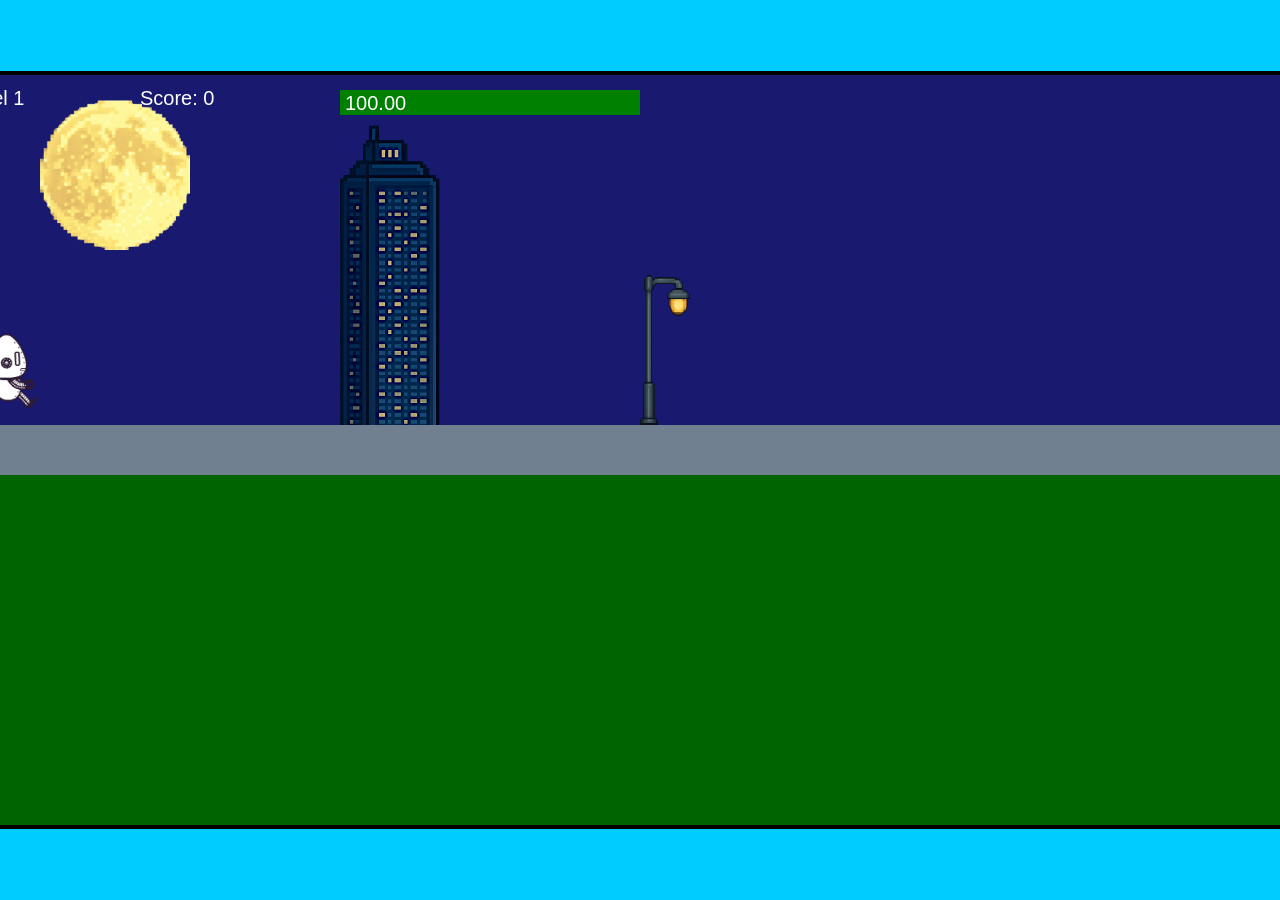
<file: fsd-projects/runtime/index.html>
<!DOCTYPE html>
<html lang="en">
  <head>
    <meta charset="UTF-8" />
    <meta name="viewport" content="width=device-width, initial-scale=1.0" />
    <title>Runtime Neo</title>
    <link rel="stylesheet" href="runtime.css" />
    <script src="https://code.jquery.com/jquery-3.1.0.js"></script>
    <script src="setup.js"></script>
    <script src="levels.js"></script>
    <script src="scenery.js"></script>
    <script src="student.js"></script>
    <script src="main.js"></script>
  </head>
  <body id="body">
    <canvas id="gameCanvas" width="1400" height="750"></canvas>
    <img id="player" src="images/halle.png" />
    <img id="projectile" src="images/projectile.png" />
    <img id="basicPlatform" src="images/interactable/basicPlatform.png" />
    <img id="spikes" src="images/interactable/spikes.png" />
    <img id="bug" src="images/interactable/bug.png" />
    <img id="healthUp" src="images/interactable/healthUp.png" />
    <img id="flag" src="images/interactable/flag.png" />
    <img id="moon" src="images/backgrounds/moon.png" />
    <img id="building" src="images/backgrounds/building.png" />
    <img id="lamp" src="images/backgrounds/lamp.png" />
  </body>
</html>
</file>
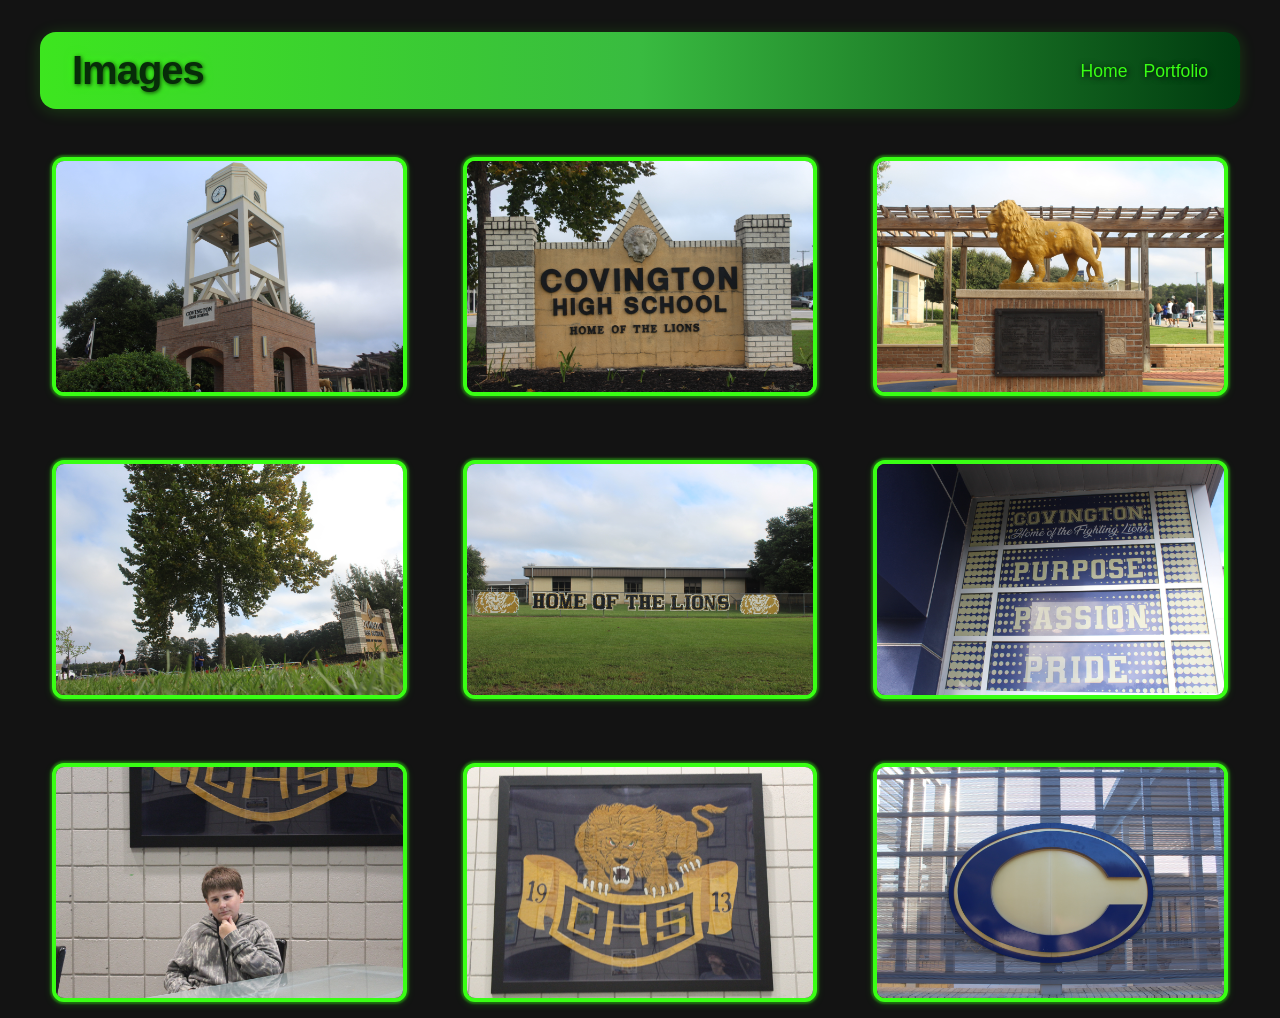
<file: images.html>
<!DOCTYPE HTML>
<html>

<head>
    <title>Images</title>
    <style>
        body {
            background: #131313;
            color: #47d42f;
            font-family: 'Creepster', Arial, sans-serif;
            font-size: 20px;
            margin: 0;
            padding: 0;
        }

        #all-contents {
            max-width: 1200px;
            margin: 0 auto;
            padding: 0 24px;
        }

        nav {
            background: linear-gradient(90deg, #3de61f 0%, #39bb40, #003a0f 100%);
            display: flex;
            align-items: center;
            padding: 16px 32px;
            border-radius: 16px;
            margin: 32px 0 24px 0;
            box-shadow: 0 2px 16px 0 rgba(57, 255, 20, 0.18);
        }

        h1 {
            flex: 1;
            margin: 0;
            font-weight: 600;
            font-size: 2.5rem;
            color: #072c09;
            letter-spacing: -1px;
            text-shadow: 1px 1px 4px #000000be, 0 0 10px #39ff14;
        }

        #nav-ul {
            list-style: none;
            margin: 0;
            padding: 0;
            display: flex;
            gap: 16px;
        }

        .nav-li {
            display: inline-block;
        }

        #navanchor {
            text-decoration: none;
            color: #39ff14;
            font-weight: 500;
            font-size: 1.1rem;
            transition: color 0.2s;
            text-shadow: 1px 1px 6px #000;
        }

        #navanchor:hover {
            color: #fff;
        }

        .image-grid {
            display: grid;
            grid-template-columns: repeat(3, 1fr);
            gap: 32px;
            margin-top: 32px;
        }

        .image-item {

            transition: transform 0.2s;
            display: flex;
            align-items: center;
            justify-content: center;
            padding: 16px;
        }

        .image-item img {
            max-width: 100%;
            max-height: 320px;
            border-radius: 12px;
            box-shadow: 0 0 2px 2px #37ff1457, 0 2px 8px 0 rgba(57, 255, 20, 0.18);
            background: #18120f;
            border: 4px solid #39ff14;
            transition: box-shadow 0.2s, border-color 0.2s, transform 0.2s;
        }

        .image-item img:hover {
            box-shadow: 0 0 8px 8px #37ff1488, 0 2px 8px 0 rgba(57, 255, 20, 0.18);
            border-color: #39ff14;
            transform: scale(1.08);
        }

        @media (max-width: 900px) {
            .image-grid {
                grid-template-columns: repeat(2, 1fr);
            }
        }

        @media (max-width: 600px) {
            .image-grid {
                grid-template-columns: 1fr;
            }
        }
    </style>
</head>

<body>
    <div id="all-contents">
        <nav>
            <h1>Images</h1>
            <ul id="nav-ul">
                <li class="nav-li">
                    <a id="navanchor" href="index.html">Home</a>
                </li>
                <li class="nav-li">
                    <a id="navanchor" href="portfolio.html">Portfolio</a>
                </li>
                
                </li>

            </ul>
        </nav>
        <div class="image-grid">

            <div class="image-item"><img src="assets/IMG_1340.JPG"></div>
            <div class="image-item"><img src="assets/IMG_1342.JPG"></div>
            <div class="image-item"><img src="assets/IMG_1358.JPG"></div>
            <div class="image-item"><img src="assets/IMG_1353.JPG"></div>
            <div class="image-item"><img src="assets/IMG_1357.JPG"></div>
            <div class="image-item"><img src="assets/IMG_1359.JPG"></div>
            <div class="image-item"><img src="assets/IMG_3449.JPG"></div>
            <div class="image-item"><img src="assets/IMG_3446.JPG"></div>
            <div class="image-item"><img src="assets/IMG_3440.JPG"></div>
        </div>
        <!-- Modal for full-size image -->
        <div id="imageModal" class="modal">
            <span class="close">&times;</span>
            <span class="modal-arrow left">&#10094;</span>
            <img class="modal-content" id="modalImg" alt="Full Size">
            <span class="modal-arrow right">&#10095;</span>
        </div>
</body>

<script>
    // Modal logic with navigation
    const modal = document.getElementById('imageModal');
    const modalImg = document.getElementById('modalImg');
    const closeBtn = document.querySelector('.close');
    const leftArrow = document.querySelector('.modal-arrow.left');
    const rightArrow = document.querySelector('.modal-arrow.right');
    const images = Array.from(document.querySelectorAll('.image-item img'));
    let currentIndex = 0;

    function showModal(index) {
        currentIndex = index;
        modal.style.display = 'block';
        modalImg.src = images[index].src;
        modalImg.alt = images[index].alt;
    }

    images.forEach((img, idx) => {
        img.addEventListener('click', function () {
            showModal(idx);
        });
    });

    closeBtn.onclick = function () {
        modal.style.display = 'none';
        modalImg.src = '';
    }

    leftArrow.onclick = function (e) {
        e.stopPropagation();
        currentIndex = (currentIndex - 1 + images.length) % images.length;
        showModal(currentIndex);
    }

    rightArrow.onclick = function (e) {
        e.stopPropagation();
        currentIndex = (currentIndex + 1) % images.length;
        showModal(currentIndex);
    }

    window.onclick = function (event) {
        if (event.target === modal) {
            modal.style.display = 'none';
            modalImg.src = '';
        }
    }

    window.addEventListener('keydown', function (e) {
        if (modal.style.display === 'block') {
            if (e.key === 'ArrowLeft') {
                currentIndex = (currentIndex - 1 + images.length) % images.length;
                showModal(currentIndex);
            } else if (e.key === 'ArrowRight') {
                currentIndex = (currentIndex + 1) % images.length;
                showModal(currentIndex);
            } else if (e.key === 'Escape') {
                modal.style.display = 'none';
                modalImg.src = '';
            }
        }
    });
</script>
<style>
    .modal {
        display: none;
        position: fixed;
        z-index: 1000;
        left: 0;
        top: 0;
        width: 100vw;
        height: 100vh;
        overflow: auto;
        animation: fadeIn 0.3s;
    }

    .modal-content {
        display: block;
        margin: 5vh auto;
        max-width: 90vw;
        max-height: 80vh;
        border-radius: 18px;
        box-shadow: 0 8px 32px 0 rgba(57, 255, 20, 0.32);
        background: #18120f;
        border: 6px solid #39ff14;
        animation: scaleUp 0.3s;
    }

    .close {
        position: absolute;
        top: 32px;
        right: 48px;
        color: #39ff14;
        font-size: 48px;
        font-weight: 300;
        cursor: pointer;
        z-index: 1001;
        transition: color 0.2s;
        text-shadow: 2px 2px 8px #000;
    }

    .close:hover {
        color: #fff;
    }

    .modal-arrow {
        position: absolute;
        top: 50%;
        transform: translateY(-50%);
        color: #39ff14;
        font-size: 64px;
        font-weight: 300;
        cursor: pointer;
        z-index: 1001;
        user-select: none;
        padding: 0 24px;
        transition: color 0.2s;
        text-shadow: 2px 2px 8px #000;
    }

    .modal-arrow.left {
        left: 0;
    }

    .modal-arrow.right {
        right: 0;
    }

    .modal-arrow:hover {
        color: #fff;
    }

    @keyframes fadeIn {
        from {
            opacity: 0;
        }

        to {
            opacity: 1;
        }
    }

    @keyframes scaleUp {
        from {
            transform: scale(0.95);
        }

        to {
            transform: scale(1);
        }
    }
</style>

</html>
</file>
<file: fsd-projects/runtime/runtime.css>
/* runtime.css */
/* Styles for Runtime Neo auto-runner game */

img {
  display: none;
}

#gameCanvas {
  position: absolute;
  border: 4px solid #000;
  top: 50%;
  left: 50%;
  transform: translate(-50%, -50%);
}

body {
  margin: 0;
  background-color: #00ccff;
  font-family: Arial, sans-serif;
  text-align: center;
  overflow: hidden;
}
</file>
